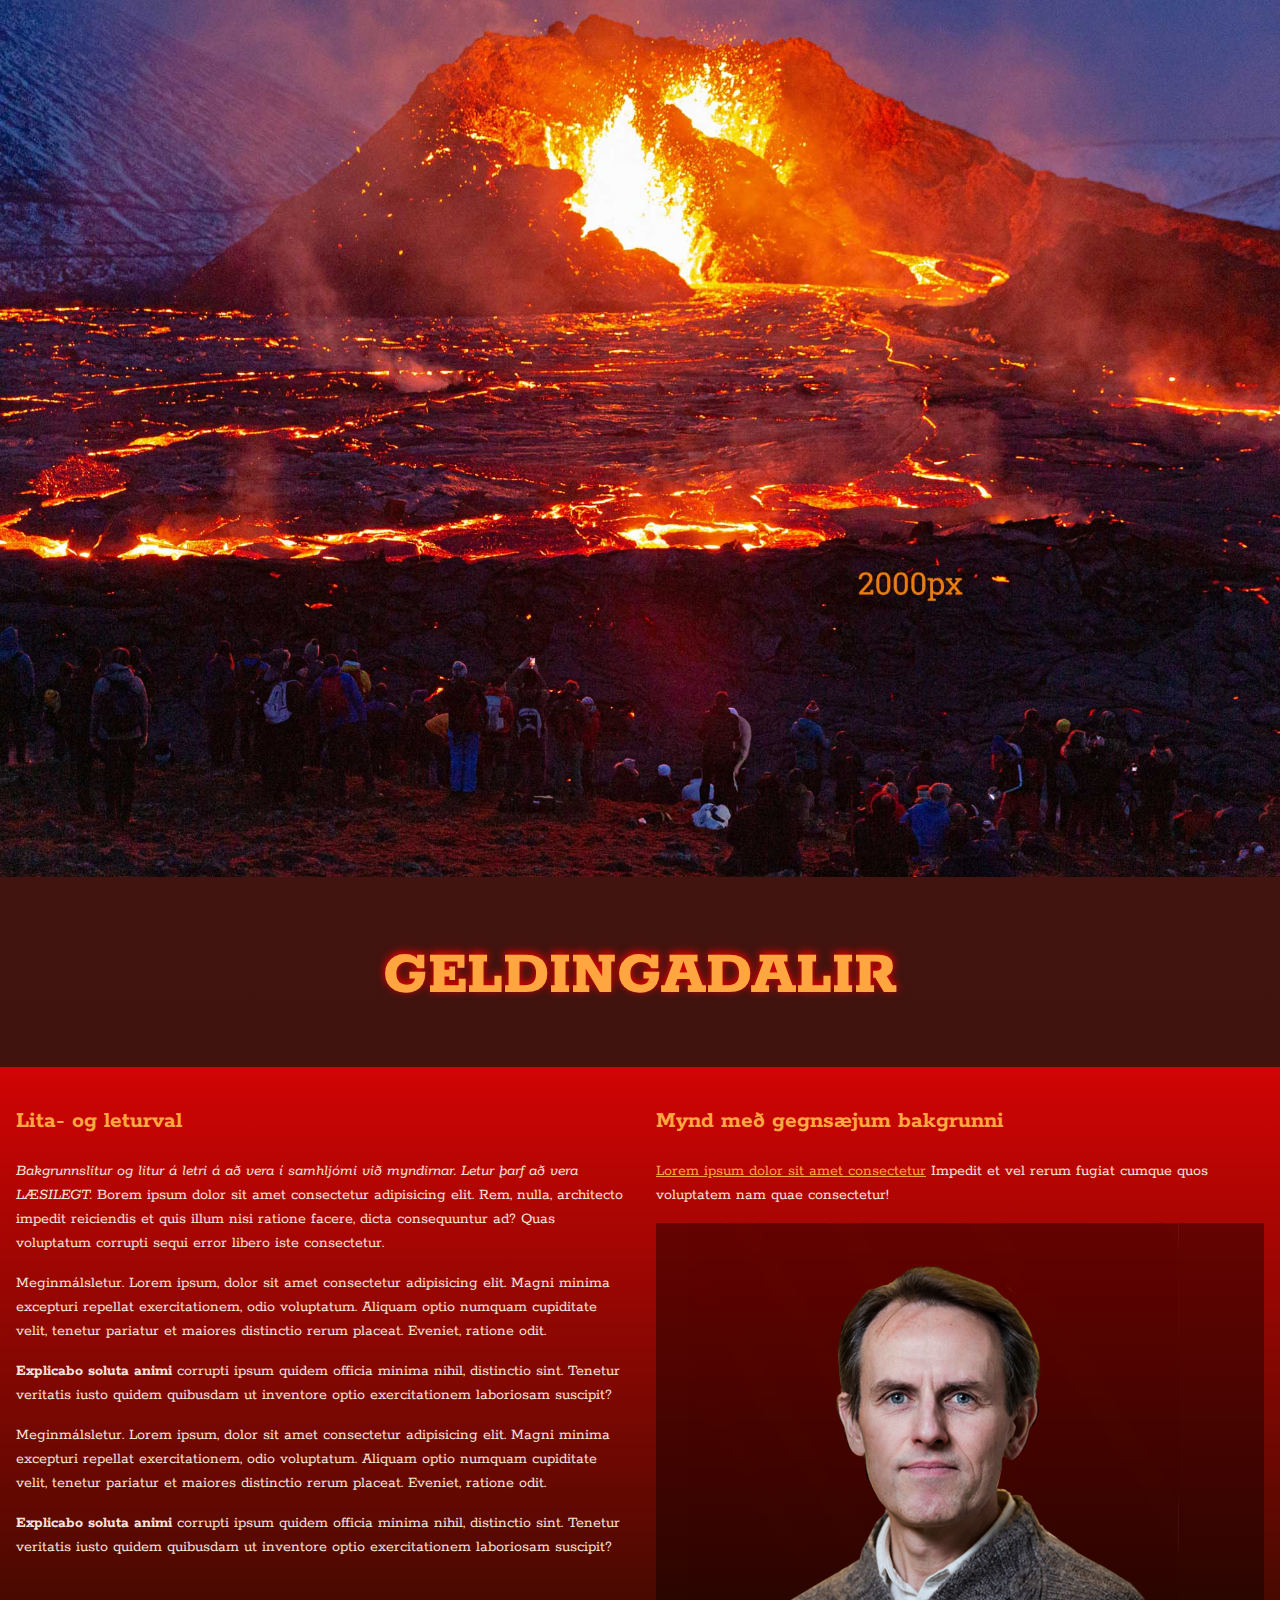
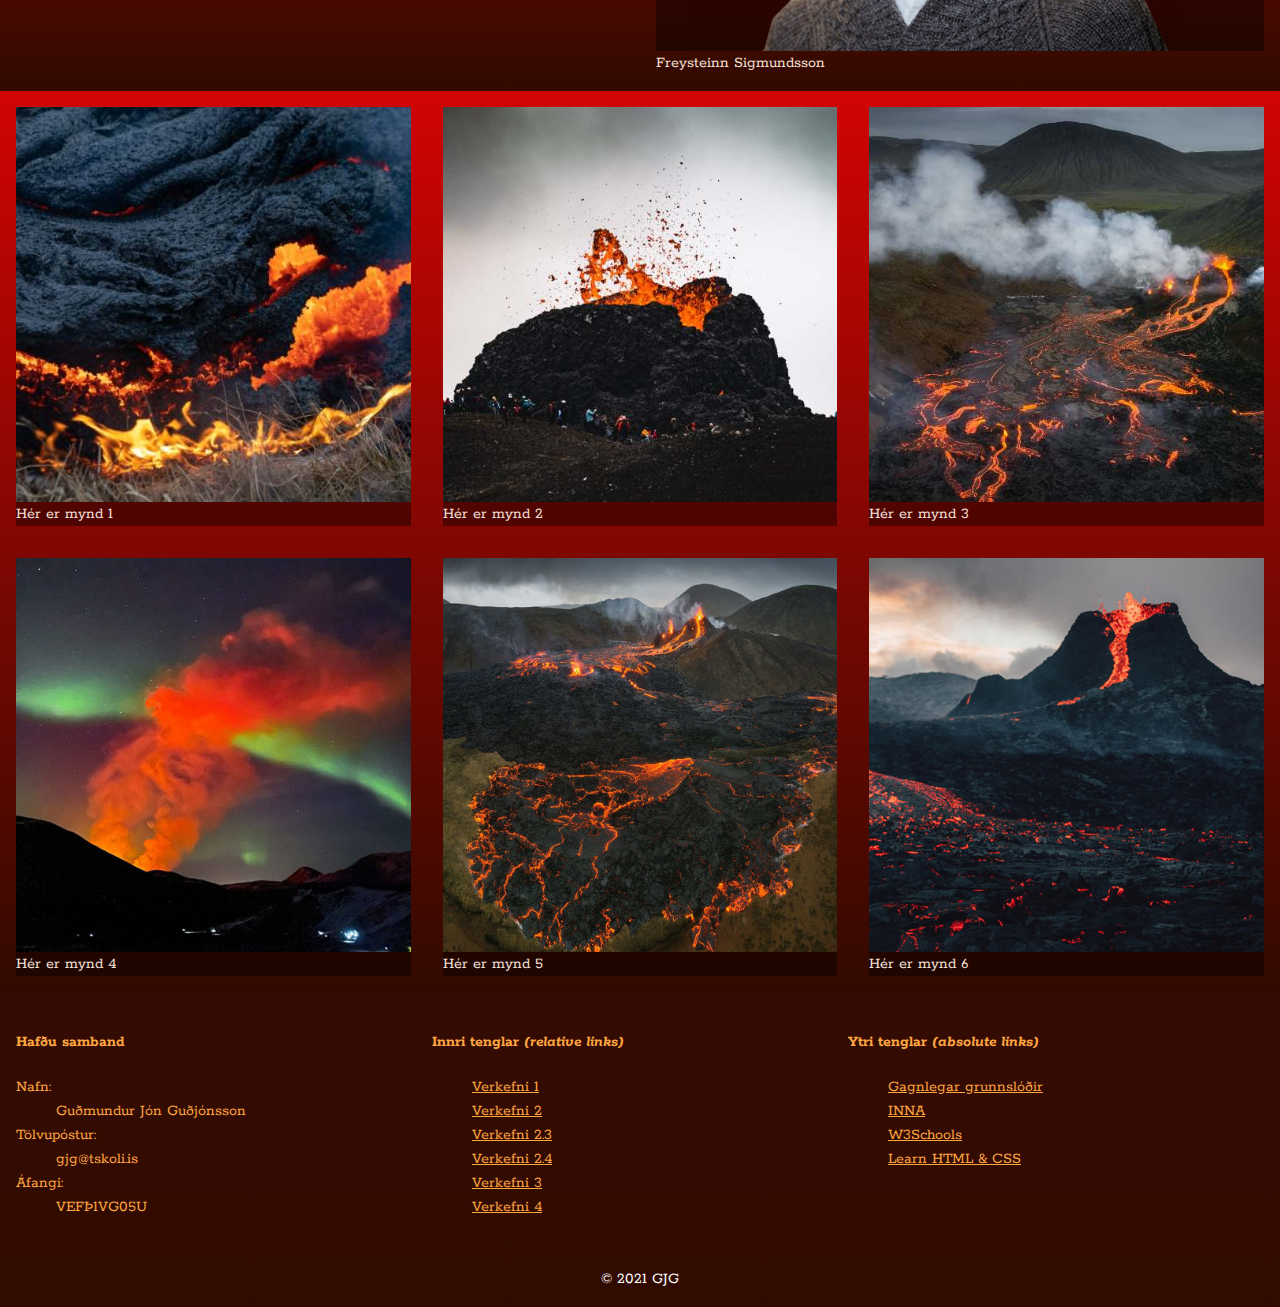
<file: verkefni-3/index.html>
<!DOCTYPE html>
<html lang="is">
  <head>
    <meta name="viewport" content="width=device-width, initial-scale=1.0">
    <meta charset="utf-8"> 
    <title>Verkefni 5.</title>
    <link rel="preconnect" href="https://fonts.gstatic.com">
    <link href="https://fonts.googleapis.com/css2?family=Rokkitt:wght@200;400;600;800&display=swap" rel="stylesheet">    <!-- veljið leturgerð af http://fonts.google.com-->
    <link rel="stylesheet" href="styles.css">
    <link rel="stylesheet" href="iframe.css">
  </head>
  <body class="body-bg"> 
    <picture>
      <source media="(min-width:80em)" srcset="images/volcano80.jpg">
      <source media="(min-width:48em)" srcset="images/volcano48.jpg">
      <source media="(min-width:37.5em)" srcset="images/volcano37.jpg">
      <source media="(min-width:20em)" srcset="images/volcano30.jpg">
      <img src="images/volcano30.jpg" alt="Volcano Geldingadalir" style="width:auto;">
    </picture>
    <header class="container header">
      <h1>
        Geldingadalir
      </h1>
    </header>
    <div class="base-bg"> 
      <main class="container col-2">
        <section>
          <h2>Lita- og leturval</h2>
          <p><em>Bakgrunnslitur og litur á letri á að vera í samhljómi við myndirnar. Letur þarf að vera LÆSILEGT. </em>Borem ipsum dolor sit amet consectetur adipisicing elit. Rem, nulla, architecto impedit reiciendis et quis illum nisi ratione facere, dicta consequuntur ad? Quas voluptatum corrupti sequi error libero iste consectetur.</p>       
          <p>Meginmálsletur. Lorem ipsum, dolor sit amet consectetur adipisicing elit. Magni minima excepturi repellat exercitationem, odio voluptatum. Aliquam optio numquam cupiditate velit, tenetur pariatur et maiores distinctio rerum placeat. Eveniet, ratione odit.</p>
          <p><strong>Explicabo soluta animi </strong>corrupti ipsum quidem officia minima nihil, distinctio sint. Tenetur veritatis iusto quidem quibusdam ut inventore optio exercitationem laboriosam suscipit?</p>
          <p>Meginmálsletur. Lorem ipsum, dolor sit amet consectetur adipisicing elit. Magni minima excepturi repellat exercitationem, odio voluptatum. Aliquam optio numquam cupiditate velit, tenetur pariatur et maiores distinctio rerum placeat. Eveniet, ratione odit.</p>
          <p><strong>Explicabo soluta animi </strong>corrupti ipsum quidem officia minima nihil, distinctio sint. Tenetur veritatis iusto quidem quibusdam ut inventore optio exercitationem laboriosam suscipit?</p>
        </section>
        <section> 
          <h2>Mynd með gegnsæjum bakgrunni</h2>
          <p><a href="#" >Lorem ipsum dolor sit amet consectetur</a> Impedit et vel rerum fugiat cumque quos voluptatem nam quae consectetur! </p>
          <figure class="frey">
            <img src="images/freysteinn_sigmundsson.png">
          </figure> 
          <figcaption>Freysteinn Sigmundsson</figcaption>       
        </section>
      </main>
    </div>
    <div class="base-bg">
      <section class="col-3 container">
        <figure>
          <img src="images/img1.jpg">
          <figcaption>Hér er mynd 1</figcaption>
        </figure>
        <figure>
          <img src="images/img2.jpg">
          <figcaption>Hér er mynd 2</figcaption>
        </figure>
        <figure>
          <img src="images/img3.jpg">
          <figcaption>Hér er mynd 3</figcaption>
        </figure>
        <figure>
          <img src="images/volcano7.jpg">
          <figcaption>Hér er mynd 4</figcaption>
        </figure>
        <figure>
          <img src="images/volcano8.jpg">
          <figcaption>Hér er mynd 5</figcaption>
        </figure>
        <figure>
          <img src="images/volcano9.jpg">
          <figcaption>Hér er mynd 6</figcaption>
        </figure>
      </section>
    </div>
    <footer class="container fcol-3 footer">
      <nav>
        <h4>Hafðu samband</h4>
        <dl><!--Description list, nafn tölvupóstur og áfangi-->
          <dt>Nafn:</dt>
          <dd>Guðmundur Jón Guðjónsson</dd>
          <dt>Tölvupóstur:</dt>
          <dd>gjg@tskoli.is</dd><!--tölvupóstur-->
          <dt>Áfangi:</dt>
          <dd>VEFÞ1VG05U</dd><!--áfangi-->
        </dl>
      </nav>
      <nav>
        <h4>Innri tenglar <em>(relative links)</em></h4>
        <ul><!-- hér þarf að aðlaga slóðir að eigin verkefnum -->
          <li><a href="../Verkefni-1/">Verkefni 1</a></li>
          <li><a href="../Verkefni-2/">Verkefni 2</a></li>
          <li><a href="../Verkefni-2/V-23/">Verkefni 2.3</a></li>
          <li><a href="../Verkefni-2/V-24/">Verkefni 2.4</a></li>
          <li><a href="../Verkefni-3/">Verkefni 3</a></li>
          <li><a href="../Verkefni-4/">Verkefni 4</a></li>
        </ul>
      </nav>
      <nav>
        <h4>Ytri tenglar <em>(absolute links)</em></h4>
        <ul> <!-- Absolute links "target _blank" opnar nýjan glugga í vafranum !aðeins notað þegar vísað er út úr eigin vef-->
          <li> 
            <a href="https://vefgrunnur.github.io/bjargir.html" target="_blank" title="Vefgrunnur">Gagnlegar grunnslóðir</a>        
          </li>  
          <li>
            <a href="https://nam.inna.is/">INNA</a> 
          </li>
          <li>
            <a href="https://www.w3schools.com/">W3Schools</a> 
          </li>
          <li>
            <a href="https://learn.shayhowe.com/">Learn HTML & CSS</a>  
          </li>
      </nav>
    </footer>
    <p class="copy">&copy; 2021 GJG</p>
  </body>
</html>
</file>
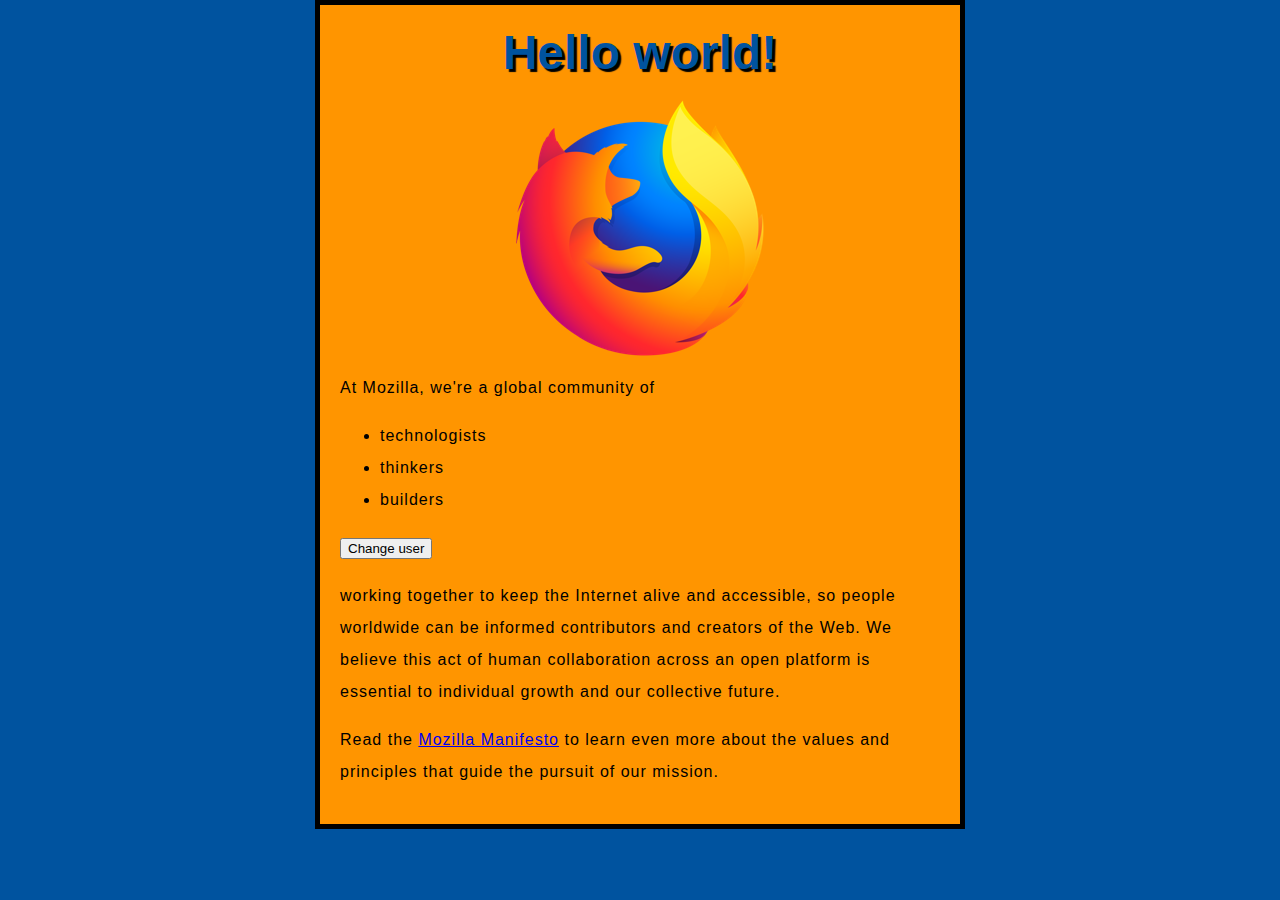
<file: docs/verkefni-5/index.html>
<!DOCTYPE html>
<html lang="en">
  <head>
    <meta charset="utf-8">
    <title>My test page</title>
    <link href="styles/style.css" rel="stylesheet" type="text/css">
    <link href="images/firefox-icon.png" rel="icon" type="image/png">
  </head>
  <body>
    <h1>Mozilla is cool</h1>
    <img src="images/firefox-icon.png" alt="The Firefox logo: a flaming fox surrounding the Earth.">

    <p>At Mozilla, we're a global community of</p>

    <ul> <!-- changed to list in the tutorial -->
      <li>technologists</li>
      <li>thinkers</li>
      <li>builders</li>
    </ul>
    <p><button>Change user</button></p>
    <p>working together to keep the Internet alive and accessible, so people worldwide can be informed contributors and creators of the Web. We believe this act of human collaboration across an open platform is essential to individual growth and our collective future.</p>

    <p>Read the <a href="https://www.mozilla.org/en-US/about/manifesto/">Mozilla Manifesto</a> to learn even more about the values and principles that guide the pursuit of our mission.</p>
  <!-- alltaf sækja JS eftir að innihald er komið í vafrann -->
    <script src="scripts/main.js"></script>
  </body>
</html>
</file>
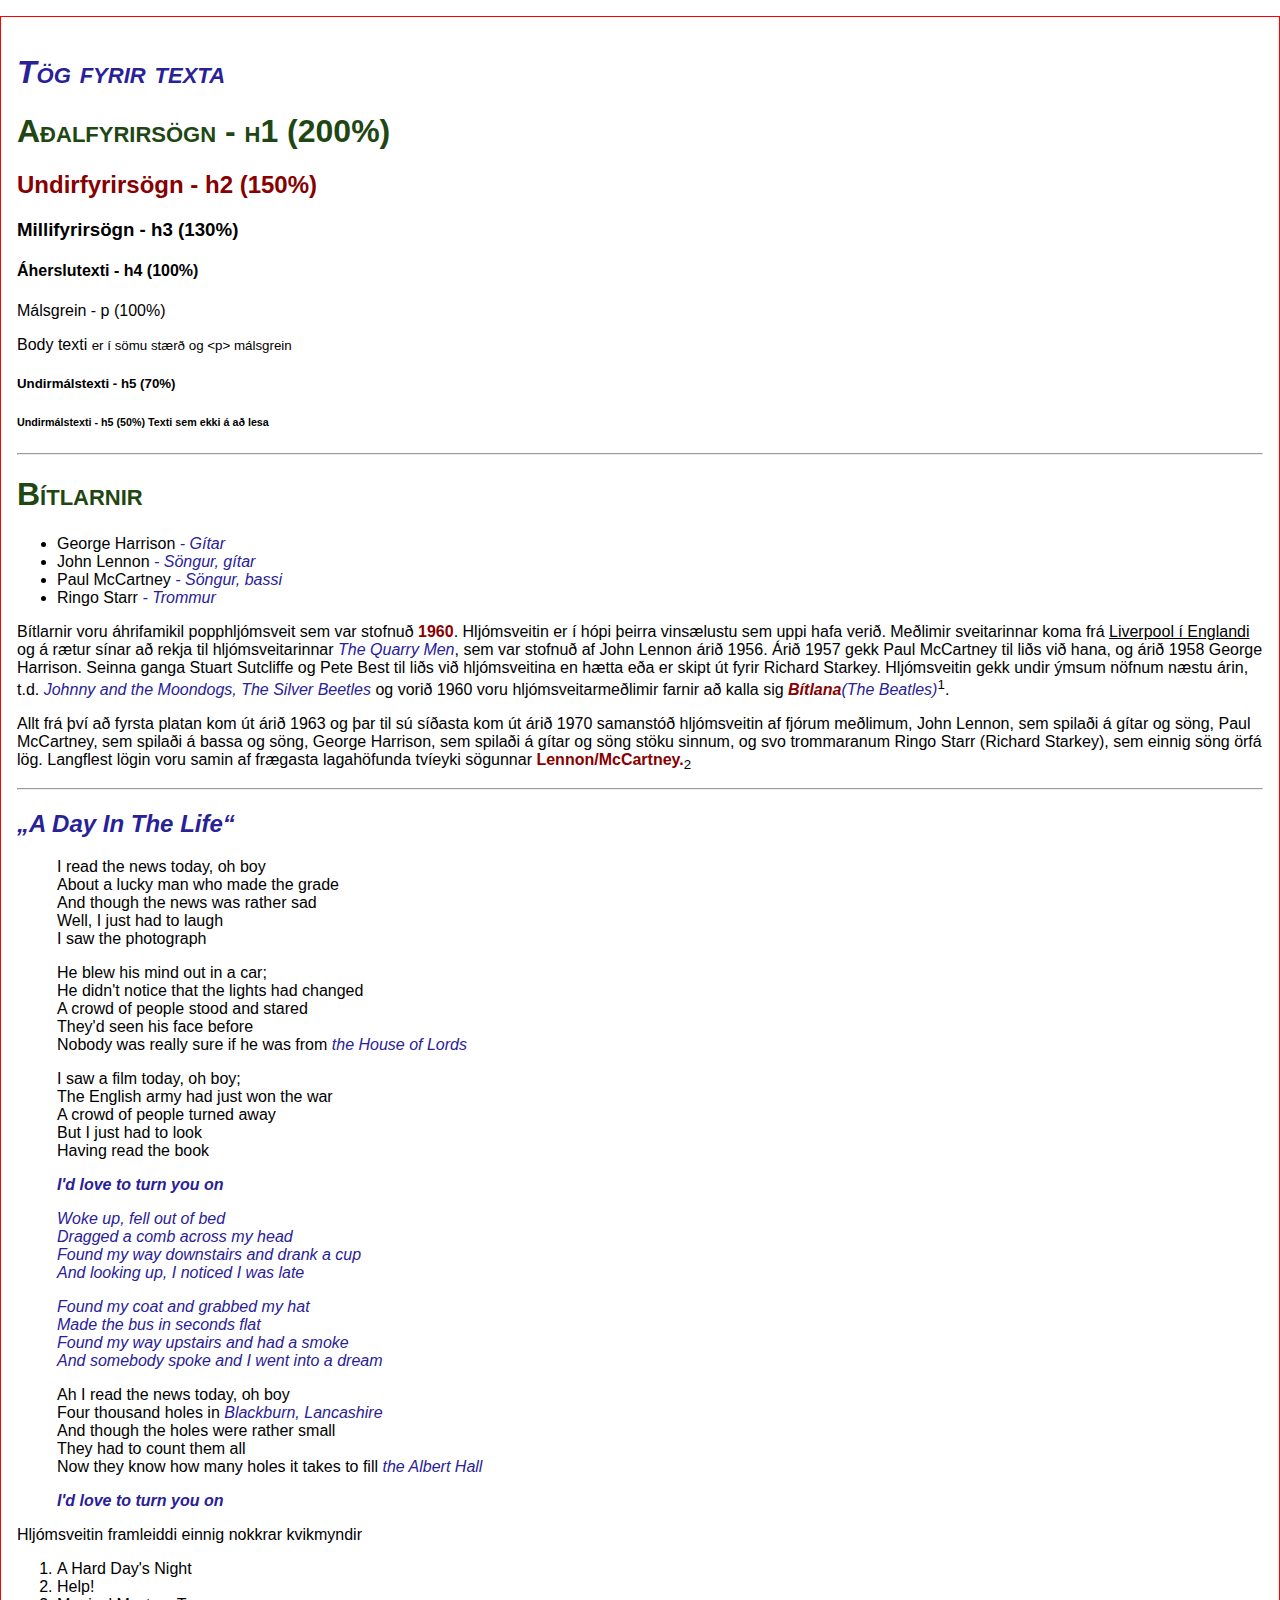
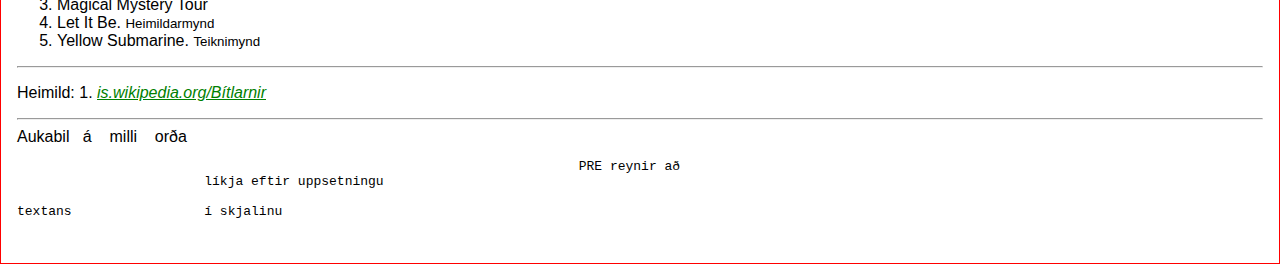
<file: verkefni-2/html-css/index.html>
<!DOCTYPE HTML>
<html>
	<head>
		<meta charset="utf-8"><!-- universal type format fyrir íslenska stafi -->
		<title>Verkefni 1. HTML og CSS </title>
		<link rel="stylesheet" href="stilsida.css"> <!-- stílsíða tengd við html síðuna -->
	</head>
	<body>

		<h1><em>Tög fyrir texta</em></h1>
		
		<h1>Aðalfyrirsögn  - h1 (200%)</h1><!--aðalfyrirsögn-->
		<h2>Undirfyrirsögn - h2 (150%)</h2><!--undirfyrirsögn-->
		<h3>Millifyrirsögn - h3 (130%)</h3><!--millifyrirsögn-->
		<h4>Áherslutexti - h4 (100%)</h4><!--aðaláherslutexti = strong-->
		<p>Málsgrein - p (100%) </p><!--málsgrein-->
		Body texti <small> er í sömu stærð og &lt;p&gt; málsgrein</small>
		<h5>Undirmálstexti  - h5 (70%) </h5>
		<h6>Undirmálstexti - h5 (50%) Texti sem ekki á að lesa</h6>

		<hr><!-- línan gefur til kynna að annað umfjöllunarefni kemur næst -->

		<h1>Bítlarnir</h1>
		<ul>
			<li>George Harrison <em>- Gítar</em></li>
			<li>John Lennon <em>- Söngur, gítar</em></li>
			<li>Paul McCartney <em>- Söngur, bassi</em></li>
			<li>Ringo Starr <em>- Trommur</em></li>
		</ul>
		
	<p>Bítlarnir voru áhrifamikil popphljómsveit sem var stofnuð <strong>1960</strong>. Hljómsveitin er í hópi þeirra vinsælustu sem uppi hafa verið. Meðlimir sveitarinnar koma frá <u>Liverpool í Englandi</u> og á rætur sínar að rekja til hljómsveitarinnar <em>The Quarry Men</em>, sem var stofnuð af John Lennon árið 1956. Árið 1957 gekk Paul McCartney til liðs við hana, og árið 1958 George Harrison. Seinna ganga Stuart Sutcliffe og Pete Best til liðs við hljómsveitina en hætta eða er skipt út fyrir Richard Starkey. Hljómsveitin gekk undir ýmsum nöfnum næstu árin, t.d. <em>Johnny and the Moondogs, The Silver Beetles</em>  og vorið 1960 voru hljómsveitarmeðlimir farnir að kalla sig <em><strong>Bítlana</strong>(The Beatles)</em><sup>1</sup>.</p>
		
	<p>Allt frá því að fyrsta platan kom út árið 1963 og þar til sú síðasta kom út árið 1970 samanstóð hljómsveitin af fjórum meðlimum, John Lennon, sem spilaði á gítar og söng, Paul McCartney, sem spilaði á bassa og söng, George Harrison, sem spilaði á gítar og söng stöku sinnum, og svo trommaranum Ringo Starr (Richard Starkey), sem einnig söng örfá lög. Langflest lögin voru samin af frægasta lagahöfunda tvíeyki sögunnar <strong>Lennon/McCartney.</strong><sub>2</sub> </p>
	<!--grein endar-->
	<hr>
	<h2><em>&#8222;A Day In The Life&#8220;</em></h2>
	<blockquote>
		<p>
			I read the news today, oh boy<br>
			About a lucky man who made the grade<br>
			And though the news was rather sad<br>
			Well, I just had to laugh<br>
			I saw the photograph
		</p>
		<p>
			He blew his mind out in a car;<br>
			He didn't notice that the lights had changed<br>
			A crowd of people stood and stared<br>
			They'd seen his face before<br>
			Nobody was really sure if he was from <em>the House of Lords</em>
		</p>
		<p>	
			I saw a film today, oh boy;<br>
			The English army had just won the war<br>
			A crowd of people turned away<br>
			But I just had to look<br>
			Having read the book
		</p>
		<p>		
			<strong><em>I'd love to turn you on</em></strong>
		</p>
		<p><em>
			Woke up, fell out of bed<br>
			Dragged a comb across my head<br>
			Found my way downstairs and drank a cup<br>
			And looking up, I noticed I was late</em>
		</p>
		<p>	<em>
			Found my coat and grabbed my hat<br>
			Made the bus in seconds flat<br>
			Found my way upstairs and had a smoke<br>
			And somebody spoke and I went into a dream</em>
		</p>
		<p>	
			Ah I read the news today, oh boy<br>
			Four thousand holes in <em>Blackburn, Lancashire</em><br>
			And though the holes were rather small<br>
			They had to count them all<br>
			Now they know how many holes it takes to fill <em>the Albert Hall</em>
			<p>		
				<strong><em>I'd love to turn you on</em></strong>
			</p>
		</blockquote>
		<p> Hljómsveitin framleiddi einnig nokkrar kvikmyndir
			<ol>
				<li>A Hard Day's Night </li>
				<li>Help!</li>
				<li>Magical Mystery Tour</li>
				<li>Let It Be. <small>Heimildarmynd</small></li>
				<li>Yellow Submarine. <small>Teiknimynd</small></li>
			</ol>
		</p>
	<hr>
	<p>Heimild: 1. <a href="https://is.wikipedia.org/wiki/B%C3%ADtlarnir">is.wikipedia.org/Bítlarnir</a></p>
	<!-- https://www.w3schools.com/charsets/ref_utf_punctuation.asp -->
		<hr>
		Aukabil  &nbsp;&nbsp;á 	&nbsp;&nbsp; milli &nbsp;&nbsp;	orða
		<pre>
									PRE reynir að 
			líkja eftir uppsetningu 

textans			í skjalinu
		</pre>
	</body>
</html>
</file>
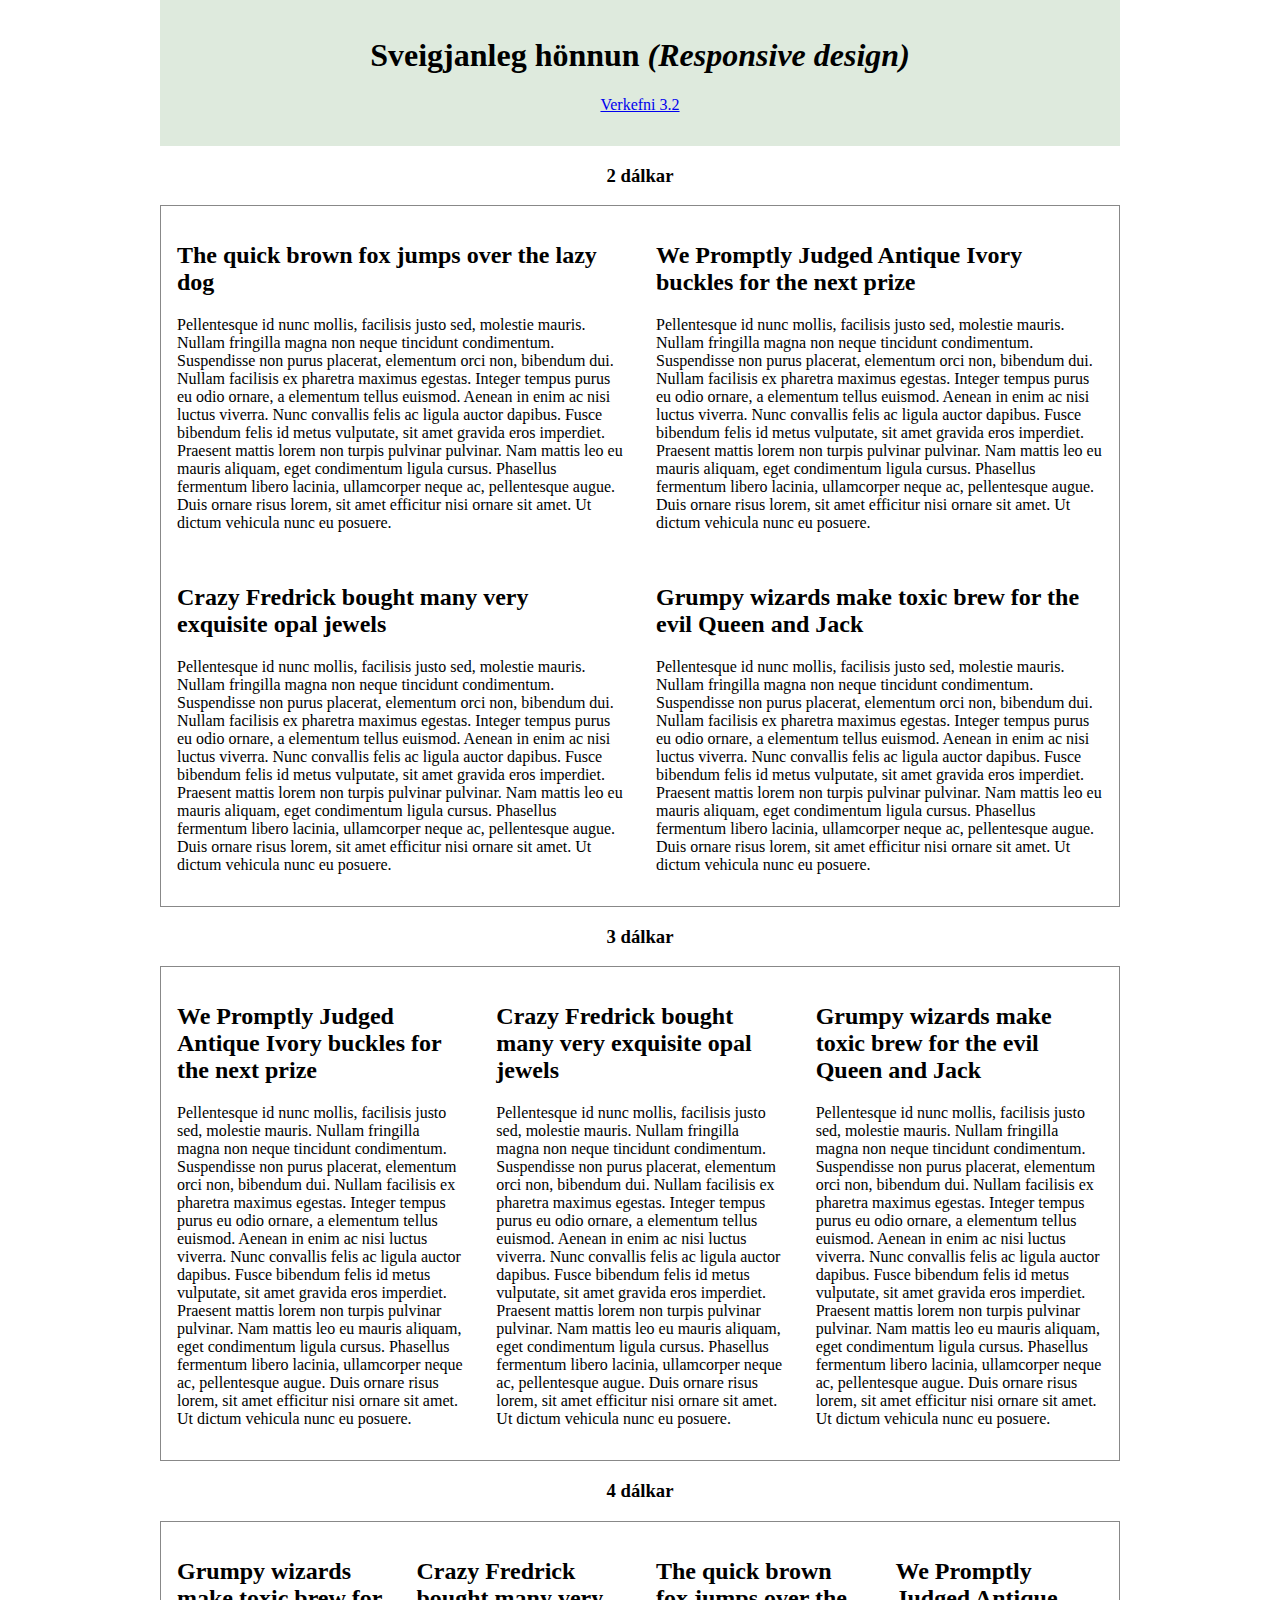
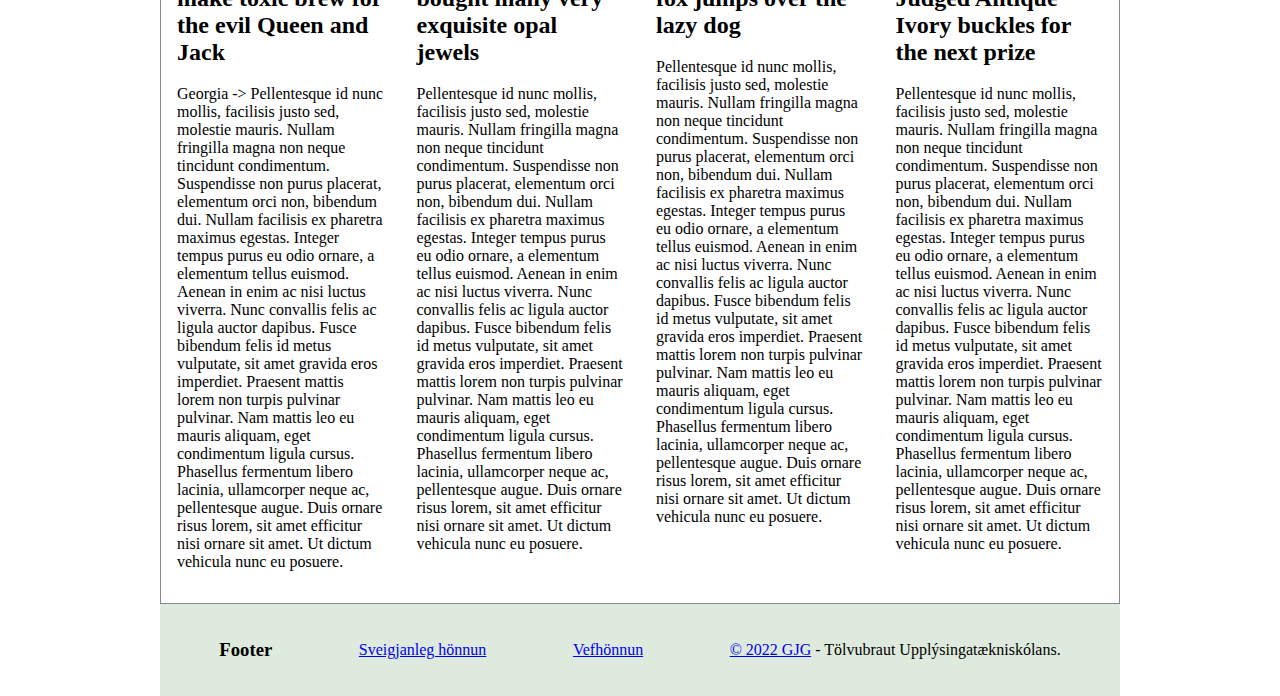
<file: verkefni-2/html-grid/index.html>
<!DOCTYPE html>
<html>
<head>
	<meta charset="utf-8">
	<meta name="viewport" content="width=device-width, initial-scale=1.0">
	<meta name="description" content="CSS Grid, Responsive Design, Svegjanleg hönnun">
	<meta name="author" content="GJG">
	<title>Verkefni 3.1 Sveigjanleg hönnun</title>
	<link rel="stylesheet" type="text/css" href="styles.css">
</head>
<body>
	<header>
		<h1>Sveigjanleg hönnun <em>(Responsive design)</em></h1>
		<p><a href="../verkefni-32/">Verkefni 3.2</a></p>
	</header>
	<h3>2 dálkar</h3>
	<section class="col-2">
		<div>
			<h2>The quick brown fox jumps over the lazy dog</h2>
			<p>Pellentesque id nunc mollis, facilisis justo sed, molestie mauris. Nullam fringilla magna non neque tincidunt condimentum. Suspendisse non purus placerat, elementum orci non, bibendum dui. Nullam facilisis ex pharetra maximus egestas. Integer tempus purus eu odio ornare, a elementum tellus euismod. Aenean in enim ac nisi luctus viverra. Nunc convallis felis ac ligula auctor dapibus. Fusce bibendum felis id metus vulputate, sit amet gravida eros imperdiet. Praesent mattis lorem non turpis pulvinar pulvinar. Nam mattis leo eu mauris aliquam, eget condimentum ligula cursus. Phasellus fermentum libero lacinia, ullamcorper neque ac, pellentesque augue. Duis ornare risus lorem, sit amet efficitur nisi ornare sit amet. Ut dictum vehicula nunc eu posuere.
			</p>
		</div>
		<div>
			<h2>We Promptly Judged Antique Ivory buckles for the next prize</h2>
			<p>Pellentesque id nunc mollis, facilisis justo sed, molestie mauris. Nullam fringilla magna non neque tincidunt condimentum. Suspendisse non purus placerat, elementum orci non, bibendum dui. Nullam facilisis ex pharetra maximus egestas. Integer tempus purus eu odio ornare, a elementum tellus euismod. Aenean in enim ac nisi luctus viverra. Nunc convallis felis ac ligula auctor dapibus. Fusce bibendum felis id metus vulputate, sit amet gravida eros imperdiet. Praesent mattis lorem non turpis pulvinar pulvinar. Nam mattis leo eu mauris aliquam, eget condimentum ligula cursus. Phasellus fermentum libero lacinia, ullamcorper neque ac, pellentesque augue. Duis ornare risus lorem, sit amet efficitur nisi ornare sit amet. Ut dictum vehicula nunc eu posuere.
			</p>
		</div>
		<div>
			<h2>Crazy Fredrick bought many very exquisite opal jewels</h2>
			<p>Pellentesque id nunc mollis, facilisis justo sed, molestie mauris. Nullam fringilla magna non neque tincidunt condimentum. Suspendisse non purus placerat, elementum orci non, bibendum dui. Nullam facilisis ex pharetra maximus egestas. Integer tempus purus eu odio ornare, a elementum tellus euismod. Aenean in enim ac nisi luctus viverra. Nunc convallis felis ac ligula auctor dapibus. Fusce bibendum felis id metus vulputate, sit amet gravida eros imperdiet. Praesent mattis lorem non turpis pulvinar pulvinar. Nam mattis leo eu mauris aliquam, eget condimentum ligula cursus. Phasellus fermentum libero lacinia, ullamcorper neque ac, pellentesque augue. Duis ornare risus lorem, sit amet efficitur nisi ornare sit amet. Ut dictum vehicula nunc eu posuere.
			</p>		
		</div>
		<div>
			<h2>Grumpy wizards make toxic brew for the evil Queen and Jack</h2>
			<p>Pellentesque id nunc mollis, facilisis justo sed, molestie mauris. Nullam fringilla magna non neque tincidunt condimentum. Suspendisse non purus placerat, elementum orci non, bibendum dui. Nullam facilisis ex pharetra maximus egestas. Integer tempus purus eu odio ornare, a elementum tellus euismod. Aenean in enim ac nisi luctus viverra. Nunc convallis felis ac ligula auctor dapibus. Fusce bibendum felis id metus vulputate, sit amet gravida eros imperdiet. Praesent mattis lorem non turpis pulvinar pulvinar. Nam mattis leo eu mauris aliquam, eget condimentum ligula cursus. Phasellus fermentum libero lacinia, ullamcorper neque ac, pellentesque augue. Duis ornare risus lorem, sit amet efficitur nisi ornare sit amet. Ut dictum vehicula nunc eu posuere.
			</p>		
		</div>
	</section>
	<h3>3 dálkar</h3>
	<section class="col-3">
		<div>
			<h2>We Promptly Judged Antique Ivory buckles for the next prize</h2>
			<p>Pellentesque id nunc mollis, facilisis justo sed, molestie mauris. Nullam fringilla magna non neque tincidunt condimentum. Suspendisse non purus placerat, elementum orci non, bibendum dui. Nullam facilisis ex pharetra maximus egestas. Integer tempus purus eu odio ornare, a elementum tellus euismod. Aenean in enim ac nisi luctus viverra. Nunc convallis felis ac ligula auctor dapibus. Fusce bibendum felis id metus vulputate, sit amet gravida eros imperdiet. Praesent mattis lorem non turpis pulvinar pulvinar. Nam mattis leo eu mauris aliquam, eget condimentum ligula cursus. Phasellus fermentum libero lacinia, ullamcorper neque ac, pellentesque augue. Duis ornare risus lorem, sit amet efficitur nisi ornare sit amet. Ut dictum vehicula nunc eu posuere.</p>
		</div>
		<div>
			<h2>Crazy Fredrick bought many very exquisite opal jewels</h2>
			<p>Pellentesque id nunc mollis, facilisis justo sed, molestie mauris. Nullam fringilla magna non neque tincidunt condimentum. Suspendisse non purus placerat, elementum orci non, bibendum dui. Nullam facilisis ex pharetra maximus egestas. Integer tempus purus eu odio ornare, a elementum tellus euismod. Aenean in enim ac nisi luctus viverra. Nunc convallis felis ac ligula auctor dapibus. Fusce bibendum felis id metus vulputate, sit amet gravida eros imperdiet. Praesent mattis lorem non turpis pulvinar pulvinar. Nam mattis leo eu mauris aliquam, eget condimentum ligula cursus. Phasellus fermentum libero lacinia, ullamcorper neque ac, pellentesque augue. Duis ornare risus lorem, sit amet efficitur nisi ornare sit amet. Ut dictum vehicula nunc eu posuere.</p>
		</div>
		<div>
			<h2>Grumpy wizards make toxic brew for the evil Queen and Jack</h2>
			<p>Pellentesque id nunc mollis, facilisis justo sed, molestie mauris. Nullam fringilla magna non neque tincidunt condimentum. Suspendisse non purus placerat, elementum orci non, bibendum dui. Nullam facilisis ex pharetra maximus egestas. Integer tempus purus eu odio ornare, a elementum tellus euismod. Aenean in enim ac nisi luctus viverra. Nunc convallis felis ac ligula auctor dapibus. Fusce bibendum felis id metus vulputate, sit amet gravida eros imperdiet. Praesent mattis lorem non turpis pulvinar pulvinar. Nam mattis leo eu mauris aliquam, eget condimentum ligula cursus. Phasellus fermentum libero lacinia, ullamcorper neque ac, pellentesque augue. Duis ornare risus lorem, sit amet efficitur nisi ornare sit amet. Ut dictum vehicula nunc eu posuere.</p>
		</div>
	</section>
	<h3>4 dálkar</h3>
    <section class="col-4">
        <div>  
            <h2>Grumpy wizards make toxic brew for the evil Queen and Jack</h2>
			<p>Georgia -> Pellentesque id nunc mollis, facilisis justo sed, molestie mauris. Nullam fringilla magna non neque tincidunt condimentum. Suspendisse non purus placerat, elementum orci non, bibendum dui. Nullam facilisis ex pharetra maximus egestas. Integer tempus purus eu odio ornare, a elementum tellus euismod. Aenean in enim ac nisi luctus viverra. Nunc convallis felis ac ligula auctor dapibus. Fusce bibendum felis id metus vulputate, sit amet gravida eros imperdiet. Praesent mattis lorem non turpis pulvinar pulvinar. Nam mattis leo eu mauris aliquam, eget condimentum ligula cursus. Phasellus fermentum libero lacinia, ullamcorper neque ac, pellentesque augue. Duis ornare risus lorem, sit amet efficitur nisi ornare sit amet. Ut dictum vehicula nunc eu posuere.
			</p>
        </div>
        <div>  
            <h2>Crazy Fredrick bought many very exquisite opal jewels</h2>
			<p>Pellentesque id nunc mollis, facilisis justo sed, molestie mauris. Nullam fringilla magna non neque tincidunt condimentum. Suspendisse non purus placerat, elementum orci non, bibendum dui. Nullam facilisis ex pharetra maximus egestas. Integer tempus purus eu odio ornare, a elementum tellus euismod. Aenean in enim ac nisi luctus viverra. Nunc convallis felis ac ligula auctor dapibus. Fusce bibendum felis id metus vulputate, sit amet gravida eros imperdiet. Praesent mattis lorem non turpis pulvinar pulvinar. Nam mattis leo eu mauris aliquam, eget condimentum ligula cursus. Phasellus fermentum libero lacinia, ullamcorper neque ac, pellentesque augue. Duis ornare risus lorem, sit amet efficitur nisi ornare sit amet. Ut dictum vehicula nunc eu posuere.
			</p>
        </div> 
        <div>  
            <h2>The quick brown fox jumps over the lazy dog</h2>
			<p>Pellentesque id nunc mollis, facilisis justo sed, molestie mauris. Nullam fringilla magna non neque tincidunt condimentum. Suspendisse non purus placerat, elementum orci non, bibendum dui. Nullam facilisis ex pharetra maximus egestas. Integer tempus purus eu odio ornare, a elementum tellus euismod. Aenean in enim ac nisi luctus viverra. Nunc convallis felis ac ligula auctor dapibus. Fusce bibendum felis id metus vulputate, sit amet gravida eros imperdiet. Praesent mattis lorem non turpis pulvinar pulvinar. Nam mattis leo eu mauris aliquam, eget condimentum ligula cursus. Phasellus fermentum libero lacinia, ullamcorper neque ac, pellentesque augue. Duis ornare risus lorem, sit amet efficitur nisi ornare sit amet. Ut dictum vehicula nunc eu posuere.
			</p>		
        </div>
        <div>  
            <h2>We Promptly Judged Antique Ivory buckles for the next prize</h2>
			<p>Pellentesque id nunc mollis, facilisis justo sed, molestie mauris. Nullam fringilla magna non neque tincidunt condimentum. Suspendisse non purus placerat, elementum orci non, bibendum dui. Nullam facilisis ex pharetra maximus egestas. Integer tempus purus eu odio ornare, a elementum tellus euismod. Aenean in enim ac nisi luctus viverra. Nunc convallis felis ac ligula auctor dapibus. Fusce bibendum felis id metus vulputate, sit amet gravida eros imperdiet. Praesent mattis lorem non turpis pulvinar pulvinar. Nam mattis leo eu mauris aliquam, eget condimentum ligula cursus. Phasellus fermentum libero lacinia, ullamcorper neque ac, pellentesque augue. Duis ornare risus lorem, sit amet efficitur nisi ornare sit amet. Ut dictum vehicula nunc eu posuere.
        </div> 
    </section>
	<footer>
		<footer class="footer">
			<h3>Footer</h3>
			<p><a href="https://www.w3schools.com/css/css_rwd_intro.asp">Sveigjanleg hönnun</a></p>
			<p><a href="https://developer.mozilla.org/en-US/docs/Learn" target="_blank">Vefhönnun</a></p>
			<p><a href="https://gjg.github.io">&copy; 2022 GJG</a> - Tölvubraut Upplýsingatækniskólans.</p>
		</footer>
	</footer>
</body>
</html>
</file>
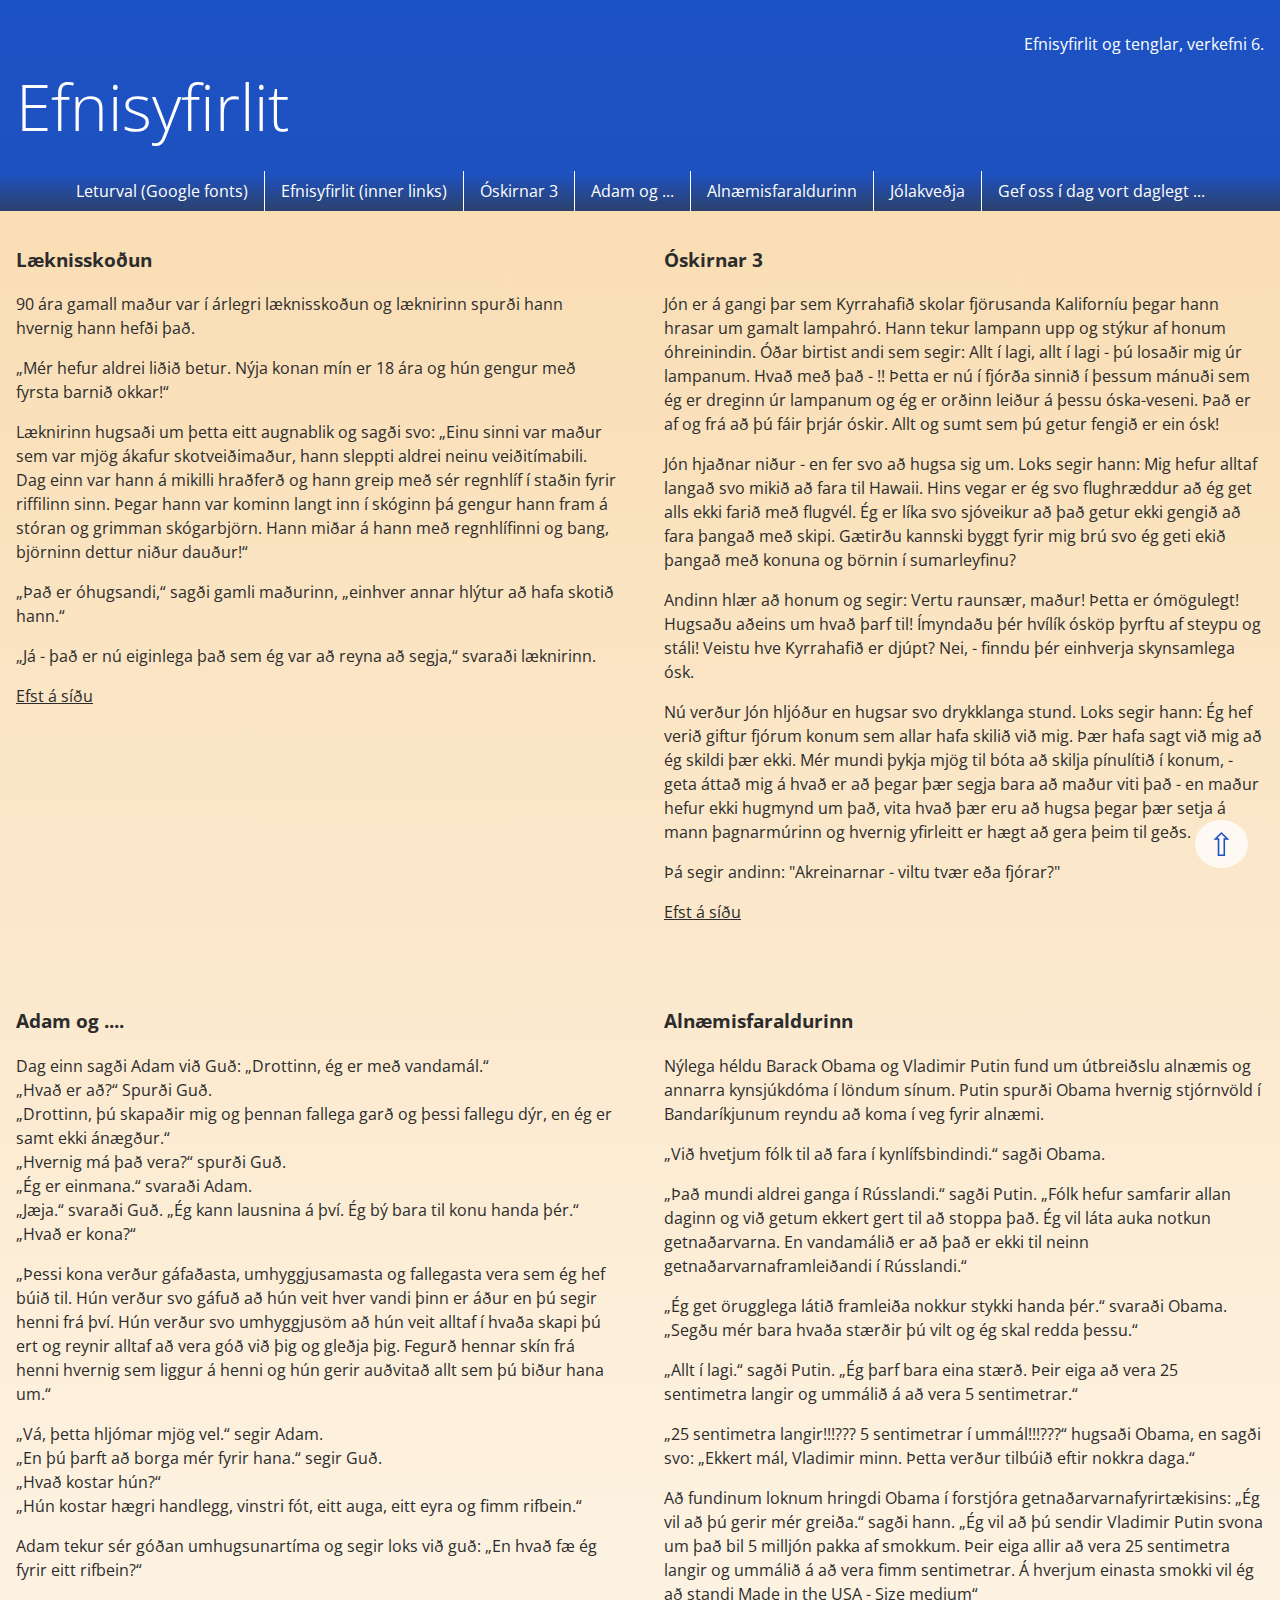
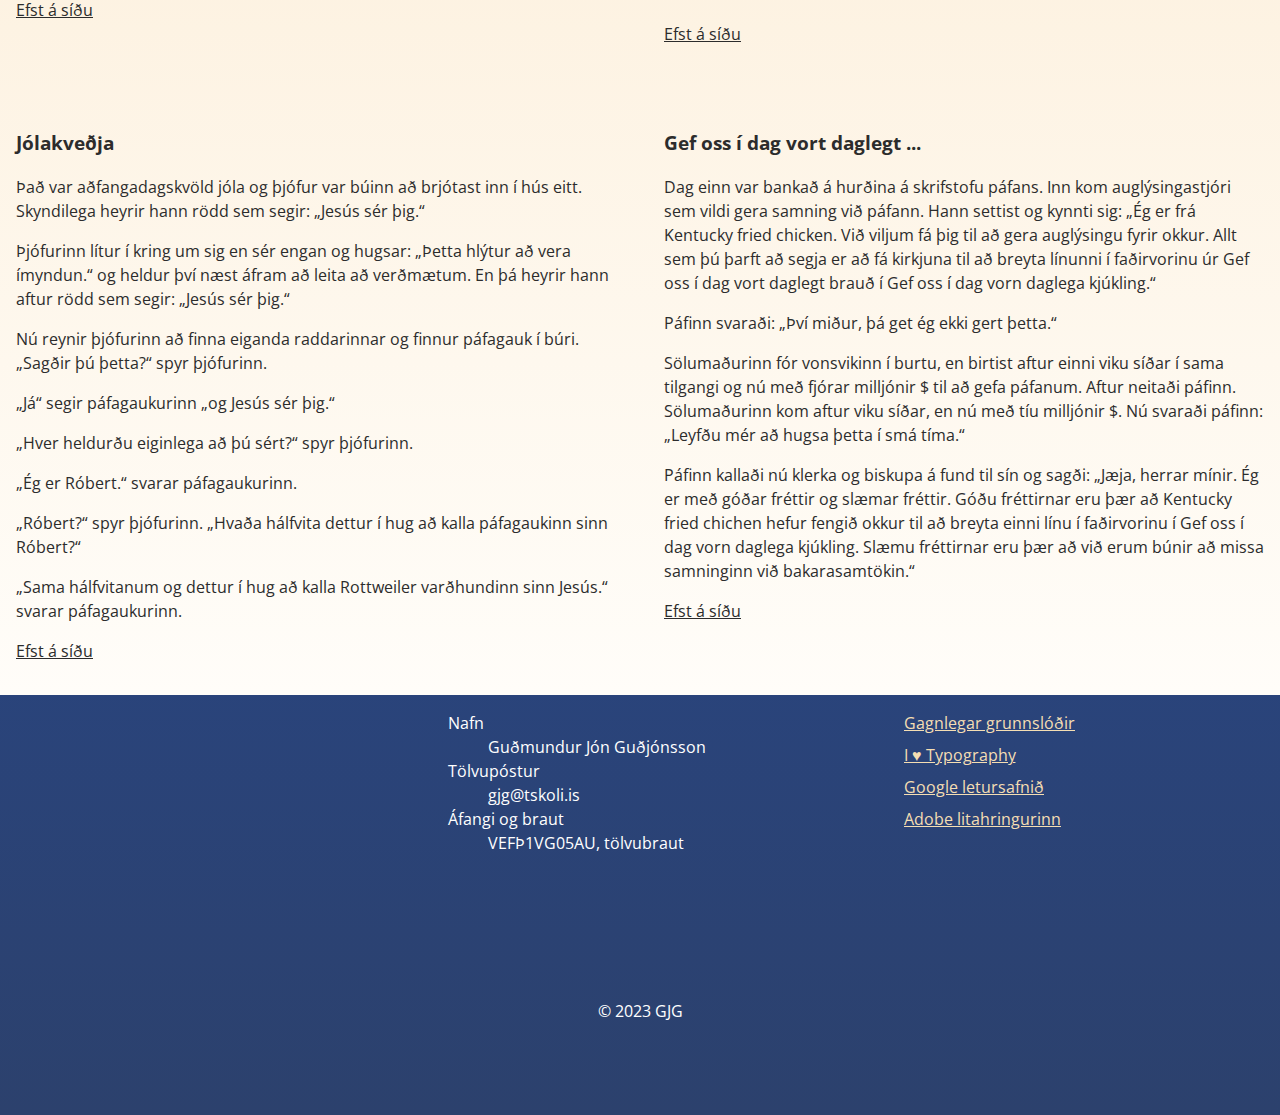
<file: verkefni-4/innerlinks.html>
<!DOCTYPE html> 
<html> 
<head>
    <meta charset="utf-8">
    <meta name="viewport" content="width=device-width, initial-scale=1.0">
    <meta name="description" content="Skipulag, layout">
    <meta name="author" content=" ">
    <title>Efnisyfirlit og tenglar, verkefni 6.</title>
    <!-- veljið leturgerð af http://fonts.google.com -->
    <link href="https://fonts.googleapis.com/css2?family=Open+Sans:ital,wght@0,300;0,400;0,600;0,800;1,300;1,400;1,600;1,800&display=swap" rel="stylesheet">
    <link rel="stylesheet" type="text/css" href="css/styles2.css">
</head>
<body id="top">
    <header class="header col-2">
      <div>
        <h1>
          Efnisyfirlit
        </h1>
      </div>
      <div>
        <p class="verkefni">Efnisyfirlit og tenglar, verkefni 6.</p>
        <nav class="topnav">

        </nav>
      </div>
    </header>
    <div class="bg-grunnur"> <!--bakgrunnur-->
      <nav class="innerlinks"> 
        <a href="index.html">Leturval (Google fonts)</a> 
        <a href="innerlinks.html">Efnisyfirlit (inner links)</a>
        <!--hér eru tenglar sem vísa á efnisþætti neðar á vefsíðunni-->
        <a href="#Óskirnar">Óskirnar 3</a>
        <a href="#Adam">Adam og ...</a>
        <a href="#Alnæmis">Alnæmisfaraldurinn</a>
        <a href="#Jólakveðja">Jólakveðja</a>
        <a href="#Gef">Gef oss í dag vort daglegt ... </a>
      </nav> 
      <main class="main col-21">
            <article id="Læknisskoðun">
                <h3>Læknisskoðun</h3>
                <p>90 ára gamall maður var í árlegri læknisskoðun og læknirinn spurði hann hvernig hann hefði það.
                </p><p>          
                „Mér hefur aldrei liðið betur. Nýja konan mín er 18 ára og hún gengur með fyrsta barnið okkar!“
                </p><p>          
                Læknirinn hugsaði um þetta eitt augnablik og sagði svo: „Einu sinni var maður sem var mjög ákafur skotveiðimaður, hann sleppti aldrei neinu veiðitímabili. Dag einn var hann á mikilli hraðferð og hann greip með sér regnhlíf í staðin fyrir riffilinn sinn. Þegar hann var kominn langt inn í skóginn þá gengur hann fram á stóran og grimman skógarbjörn. Hann miðar á hann með regnhlífinni og bang,  björninn dettur niður dauður!“
                </p><p>          
                „Það er óhugsandi,“ sagði gamli maðurinn, „einhver annar hlýtur að hafa skotið hann.“
                </p>
                <p>„Já - það er nú eiginlega það sem ég var að reyna að segja,“ svaraði læknirinn.</p>
                <p><a href="#top">Efst á síðu</a></p>
            </article>
            <article id="Óskirnar">
                <div>
                    <h3 class=" ">Óskirnar 3</h3>
                    <p>Jón er á gangi þar sem Kyrrahafið skolar fjörusanda Kaliforníu þegar hann hrasar um gamalt lampahró. Hann tekur lampann upp og stýkur af honum óhreinindin. Óðar birtist andi sem segir: Allt í lagi, allt í lagi - þú losaðir mig úr lampanum. Hvað með það - !! Þetta er nú í fjórða sinnið í þessum mánuði sem ég er dreginn úr lampanum og ég er orðinn leiður á þessu óska-veseni. Það er af og frá að þú fáir þrjár óskir. Allt og sumt sem þú getur fengið er ein ósk!
                    </p><p>
                    Jón hjaðnar niður - en fer svo að hugsa sig um. Loks segir hann: Mig hefur alltaf langað svo mikið að fara til Hawaii. Hins vegar er ég svo flughræddur að ég get alls ekki farið með flugvél. Ég er líka svo sjóveikur að það getur ekki gengið að fara þangað með skipi. Gætirðu kannski byggt fyrir mig brú svo ég geti ekið þangað með konuna og börnin í sumarleyfinu?
                    </p>
                </div>
                <div>
                    <p>Andinn hlær að honum og segir: Vertu raunsær, maður! Þetta er ómögulegt! Hugsaðu aðeins um hvað þarf til! Ímyndaðu þér hvílík ósköp þyrftu af steypu og stáli! Veistu hve Kyrrahafið er djúpt? Nei, - finndu þér einhverja skynsamlega ósk.
                    </p><p>
                    Nú verður Jón hljóður en hugsar svo drykklanga stund. Loks segir hann: Ég hef verið giftur fjórum konum sem allar hafa skilið við mig. Þær hafa sagt við mig að ég skildi þær ekki. Mér mundi þykja mjög til bóta að skilja pínulítið í konum, - geta áttað mig á hvað er að þegar þær segja bara að maður viti það - en maður hefur ekki hugmynd um það, vita hvað þær eru að hugsa þegar þær setja á mann þagnarmúrinn og hvernig yfirleitt er hægt að gera þeim til geðs.
                    </p><p>
                    Þá segir andinn: "Akreinarnar - viltu tvær eða fjórar?"
                    </p>
                    <p><a href="#top">Efst á síðu</a></p>
                </div>
            </article>
            <article id="Adam">
                <h3 class=" ">Adam og ....</h3>
                <P>Dag einn sagði Adam við Guð: „Drottinn, ég er með vandamál.“
                <br>„Hvað er að?“ Spurði Guð.
                <br>„Drottinn, þú skapaðir mig og þennan fallega garð og þessi fallegu dýr, en ég er samt ekki ánægður.“
                <br>„Hvernig má það vera?“ spurði Guð.
                <br>„Ég er einmana.“ svaraði Adam.
                <br>„Jæja.“ svaraði Guð. „Ég kann lausnina á því. Ég bý bara til konu handa þér.“
                <br>„Hvað er kona?“
                <p>„Þessi kona verður gáfaðasta, umhyggjusamasta og fallegasta vera sem ég hef búið til. Hún verður svo gáfuð að hún veit hver vandi þinn er áður en þú segir henni frá því. Hún verður svo umhyggjusöm að hún veit alltaf í hvaða skapi þú ert og reynir alltaf að vera góð við þig og gleðja þig. Fegurð hennar skín frá henni hvernig sem liggur á henni og hún gerir auðvitað allt sem þú biður hana um.“</p>
                <p>„Vá, þetta hljómar mjög vel.“ segir Adam.
                <br>„En þú þarft að borga mér fyrir hana.“ segir Guð.
                <br>„Hvað kostar hún?“
                <br>„Hún kostar hægri handlegg, vinstri fót, eitt auga, eitt eyra og fimm rifbein.“
                <p>Adam tekur sér góðan umhugsunartíma og segir loks við guð: „En hvað fæ ég fyrir eitt rifbein?“
                </p>
                <p><a href="#top">Efst á síðu</a></p>
            </article>
            <article id="Alnæmis">
                <h3 class=" ">Alnæmisfaraldurinn</h3>
                <p>Nýlega héldu Barack Obama og Vladimir Putin fund um útbreiðslu alnæmis og annarra kynsjúkdóma í löndum sínum. Putin spurði Obama hvernig stjórnvöld í Bandaríkjunum reyndu að koma í veg fyrir alnæmi.
                </p><p>
                „Við hvetjum fólk til að fara í kynlífsbindindi.“ sagði Obama.
                </p><p>
                „Það mundi aldrei ganga í Rússlandi.“ sagði Putin. „Fólk hefur samfarir allan daginn og við getum ekkert gert til að stoppa það. Ég vil láta auka notkun getnaðarvarna. En vandamálið er að það er ekki til neinn getnaðarvarnaframleiðandi í Rússlandi.“
                </p><p>
                „Ég get örugglega látið framleiða nokkur stykki handa þér.“ svaraði Obama. „Segðu mér bara hvaða stærðir þú vilt og ég skal redda þessu.“
                </p><p>
                „Allt í lagi.“ sagði Putin. „Ég þarf bara eina stærð. Þeir eiga að vera 25 sentimetra langir og ummálið á að vera 5 sentimetrar.“
                </p><p>
                „25 sentimetra langir!!!??? 5 sentimetrar í ummál!!!???“ hugsaði Obama, en sagði svo: „Ekkert mál, Vladimir minn. Þetta verður tilbúið eftir nokkra daga.“
                </p><p>
                Að fundinum loknum hringdi Obama í forstjóra getnaðarvarnafyrirtækisins: „Ég vil að þú gerir mér greiða.“ sagði hann. „Ég vil að þú sendir Vladimir Putin svona um það bil 5 milljón pakka af smokkum. Þeir eiga allir að vera 25 sentimetra langir og ummálið á að vera fimm sentimetrar. Á hverjum einasta smokki vil ég að standi Made in the USA - Size medium“
                </p>
                <p><a href="#top">Efst á síðu</a></p>
            </article>
            <article id="Jólakveðja">
                <h3 class=" ">Jólakveðja</h3>
                <p>Það var aðfangadagskvöld jóla og þjófur var búinn að brjótast inn í hús eitt. Skyndilega heyrir hann rödd sem segir: „Jesús sér þig.“
                </p><p>
                Þjófurinn lítur í kring um sig en sér engan og hugsar: „Þetta hlýtur að vera ímyndun.“ og heldur því næst áfram að leita að verðmætum. En þá heyrir hann aftur rödd sem segir: „Jesús sér þig.“
                </p><p>
                Nú reynir þjófurinn að finna eiganda raddarinnar og finnur páfagauk í búri. „Sagðir þú þetta?“ spyr þjófurinn.
                </p><p>
                „Já“ segir páfagaukurinn „og Jesús sér þig.“
                </p><p>
                „Hver heldurðu eiginlega að þú sért?“ spyr þjófurinn.
                </p><p>
                „Ég er Róbert.“ svarar páfagaukurinn.
                </p><p>
                „Róbert?“ spyr þjófurinn. „Hvaða hálfvita dettur í hug að kalla páfagaukinn sinn Róbert?“
                </p><p>
                „Sama hálfvitanum og dettur í hug að kalla Rottweiler varðhundinn sinn Jesús.“ svarar páfagaukurinn.
                </p><p><a href="#top">Efst á síðu</a></p>
            </article>
            <article id="Gef">
                <h3 class=" ">Gef oss í dag vort daglegt ... </h3>
                <p>Dag einn var bankað á hurðina á skrifstofu páfans. Inn kom auglýsingastjóri sem vildi gera samning við páfann. Hann settist og kynnti sig: „Ég er frá Kentucky fried chicken. Við viljum fá þig til að gera auglýsingu fyrir okkur. Allt sem þú þarft að segja er að fá kirkjuna til að breyta línunni í faðirvorinu úr Gef oss í dag vort daglegt brauð í Gef oss í dag vorn daglega kjúkling.“
                </p><p>
                Páfinn svaraði: „Því miður, þá get ég ekki gert þetta.“
                </p><p>
                Sölumaðurinn fór vonsvikinn í burtu, en birtist aftur einni viku síðar í sama tilgangi og nú með fjórar milljónir $ til að gefa páfanum. Aftur neitaði páfinn. Sölumaðurinn kom aftur viku síðar, en nú með tíu milljónir $. Nú svaraði páfinn: „Leyfðu mér að hugsa þetta í smá tíma.“
                </p><p>
                Páfinn kallaði nú klerka og biskupa á fund til sín og sagði: „Jæja, herrar mínir. Ég er með góðar fréttir og slæmar fréttir. Góðu fréttirnar eru þær að Kentucky fried chichen hefur fengið okkur til að breyta einni línu í faðirvorinu í Gef oss í dag vorn daglega kjúkling. Slæmu fréttirnar eru þær að við erum búnir að missa samninginn við bakarasamtökin.“
                </p><p><a href="#top">Efst á síðu</a></p>
            </article>
        </main>
    </div> <!--bakgrunnur endar hér-->
    <footer class="container col-3 foot">
      <p>
        <iframe src="https://www.google.com/maps/embed?pb=!1m18!1m12!1m3!1d1740.3119948897174!2d-21.904848283659366!3d64.13906982348931!2m3!1f0!2f0!3f0!3m2!1i1024!2i768!4f13.1!3m3!1m2!1s0x48d674cc84500001%3A0x16719bf129fa31a7!2zVMOma25pc2vDs2xpbm4gLSBIw6F0ZWlnc3ZlZ3Vy!5e0!3m2!1sen!2sis!4v1638288032465!5m2!1sen!2sis" width="300" height="250" style="border:0;" allowfullscreen="" loading="lazy"></iframe>
      </p>
      <dl>              <!--Description list -->
        <dt>Nafn</dt>
          <dd>Guðmundur Jón Guðjónsson</dd>
        <dt>Tölvupóstur</dt>
          <dd>gjg@tskoli.is</dd>
        <dt>Áfangi og braut</dt>
          <dd>VEFÞ1VG05AU, tölvubraut</dd>
      </dl>
      <nav>
        <ul> <!-- Absolute links "target _blank" opnar nýjan glugga í vafranum !aðeins notað þegar vísað er út úr eigin vef-->
          <li> 
            <a href="https://vefgrunnur.github.io/bjargir.html" target="_blank" title="Vefgrunnur">Gagnlegar grunnslóðir</a>        
          </li>  
          <li>
            <a href="http://ilovetypography.com/" target="_blank">I &hearts; Typography </a>
          </li>
          <li>
            <a href="https://www.google.com/fonts" target="_blank">Google letursafnið</a>
          </li>
          <li>
            <a href="https://color.adobe.com/create" target="_blank">Adobe litahringurinn</a>
          </li>
        </ul>
        <a href="#top" class="topbutt" title="Efst á síðu"> &#8679; </a>
      </nav>
      </footer>
    <p class="copy">&copy; 2023 GJG</p>
    <!--tengill með absolute staðsetningu -->
    <a href="#top" class="topbutt" title="Efst á síðu"> &#8679; </a>
  </body>
</html>
</file>
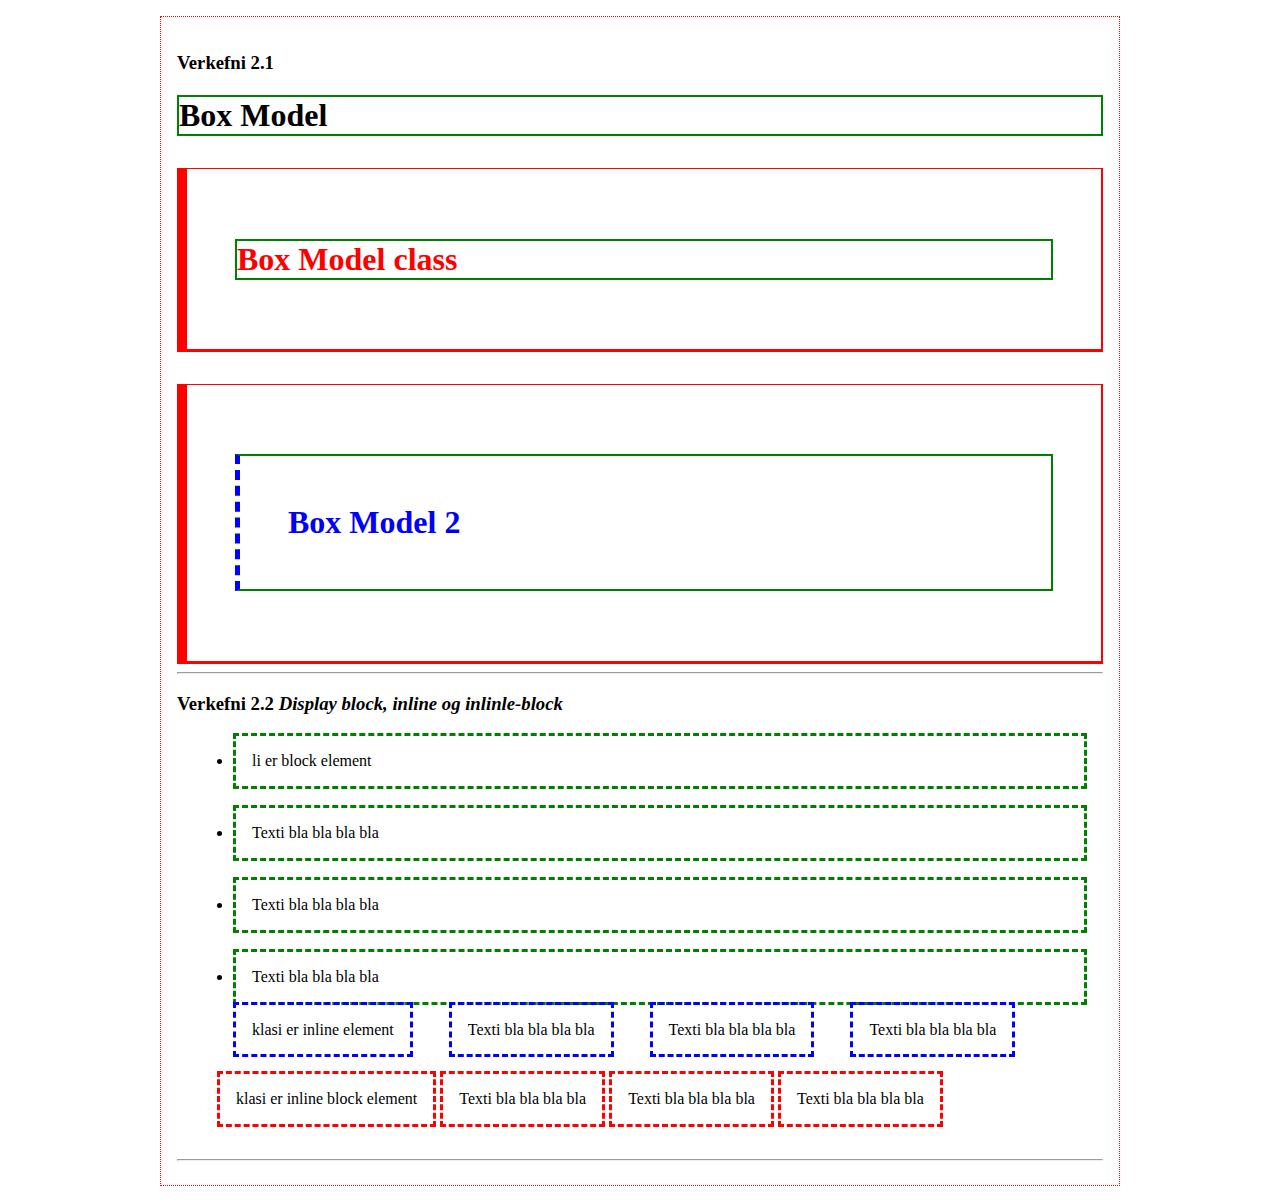
<file: verkefni-2/html-css/boxmodel.html>
﻿<!DOCTYPE HTML> <!-- þetta er html5 staðallinn -->
<html>
	<head>
		<meta charset="utf-8">
		<title>Box Módelið</title>
		<link href="BoxMode.css" rel="stylesheet">
	</head>
	<body>
		<h3>Verkefni 2.1</h3>
		<!--fyrirsögn-->
		<h1>Box Model</h1>
		<!--fyrirsögn í div tagi-->
		<div class="box">
			<h1>Box Model class</h1>
		</div>
		<!--fyrirsögn í div tagi h1 er með klasa-->
		<div class="box">
			<h1 class="box2">Box Model 2</h1>
		</div>
		<hr>
		<h3>Verkefni 2.2 <em>Display block, inline og inlinle-block</em></h3>
		<ul class="blokk">
			<li>li er block element</li>
			<li>Texti bla bla bla bla</li>
			<li>Texti bla bla bla bla</li>
			<li>Texti bla bla bla bla</li>
		</ul>
		<ul class="inLine">
			<li>klasi er inline element</li>
			<li>Texti bla bla bla bla</li>
			<li>Texti bla bla bla bla</li>
			<li>Texti bla bla bla bla</li>
		</ul>
		<ul class="inlineBlokk">
			<li>klasi er inline block element</li>
			<li>Texti bla bla bla bla</li>
			<li>Texti bla bla bla bla</li>
			<li>Texti bla bla bla bla</li>
		</ul>
		<hr>
		




	</body>
</html>
</file>
<file: verkefni-3/styles.css>
html {
    scroll-behavior: smooth;
}
body {
    margin: 0;
    font-family: 'Rokkitt', serif;
    line-height: 1.5;
}
h1, h2, h3 {
    font-weight: 700;
    color: rgb(255, 166, 65);
} 
a {
    color: rgb(255, 166, 65);
}
a:visited {
    columns: rgb(221, 45, 1);
}
a:hover, a:active {
    columns: #000;
    text-decoration: none;
}

.topnav {
    display: flex;
    justify-content: center;
}
.topnav a{
    color:white;
    text-transform: uppercase;
    text-decoration: none;
}
.verkefni {
    text-align: right;
    margin-top: -1.2em;
    margin: 0;
}
.body-bg {
    background-image: linear-gradient(to bottom, rgb(73, 24, 22), rgb(49, 10, 0));    
    color: white;
}

.base-bg {
    background-color: rgb(255, 236, 185);
    background-image: linear-gradient(to bottom, rgb(209, 4, 4), rgb(49, 10, 0));    
    color: rgb(246, 226, 218);
    padding: 1em;
}
.header {
    padding: 0;
    display: grid;
    grid-template-columns: 1fr;
    align-items: center;
}
.header h1 {
    font-weight: 800;
    text-transform: uppercase;
    text-align: center;
    text-shadow: 0 -2px 8px rgb(255, 0, 0);
    color: rgb(255, 166, 65);
}
.col-2,
.col-3 {
    display: grid;
    grid-template-columns: 1fr;
}
.col-23 {
    display: grid;
    grid-template-columns: 1fr;
}
figure {
    background-color: rgba(0, 0, 0, 0.4); /* a er gagnsæi frá 0 til 1 */
    padding: 0;
    margin:0;
}
figure img {
    display: block;
}
.innermenu {
    background-color: #a00;
    display: flex;
    flex-flow: column;
    justify-content: center;
}
.innermenu a {
    color: #fff;
    padding: .5em;
    text-decoration: none;
    border-bottom: 1px solid #fff;
}
.innermenu a:last-child {
    border: 0;
}
/****** standard IMG *********/

img {
     max-width: 100%;
     height: auto;
}
figure {
    margin:0;
}

.footer {
    color: rgb(255, 166, 65);
    padding: 1em;
}
.footer ul{
    list-style: none;
}
a, .footer a {
    color: rgb(255, 166, 65);
}
.footer a {
    line-height: 1.5;
}
.footer a:visited {
    color: rgb(255, 81, 0);
}
.footer a:active, .footer a:hover {
    text-decoration: none;
}
blockquote {
    margin: 0;
}
.copy {
    text-align: center;
}
/* ******** 48em ********* */
@media screen and (min-width:48em) {
    .col-2 {
        grid-template-columns: 1fr 1fr;
        gap: 2em;
    }
    .col-3 {
        grid-template-columns: 1fr 1fr;
        gap: 1em;
        row-gap: 1em;
    }
    .col-23 {
        grid-template-columns: 1.25fr 1fr;
        gap: 1em;
    }
    .fcol-3 {
        display: grid;
        grid-template-columns: 1fr 1fr 1fr;
    }
    .header h1 {
        font-size: 4em;
    }
    .innermenu {
        background-color: blue;
        display: flex;
        flex-flow: row wrap;
        justify-content: space-around;
    }
    .innermenu a {
        border: 0;
        border-right: 1px solid #fff;
    }
    .innermenu a:last-child {
        border: 0;
    }
    .topnav {
        display: flex;
        justify-content: flex-end;
    }
    .topnav a{
        padding-left: 4em;
    }
    .verkefni {
        text-align: right;
        margin-top: -1.2em;
        margin-bottom: 3.5em;
    }
}
@media screen and (min-width:60em) {
    .col-3 {
        grid-template-columns: 1fr 1fr 1fr;
        gap: 2em;
        row-gap: 2em;
    }
    .col-23 {
        grid-template-columns: 2fr 1fr;
        gap:2em
    }

}
@media screen and (min-width:80em) {
    .container {
        max-width: 80em;
        margin: 0 auto;
    }
    .col-23 {
        gap:4em
    }
    .frey {
        padding-left: 2em;
    }
}
</file>
<file: verkefni-3/iframe.css>
/* Rétt hlutfall youtube > iframe  (.gluggi) 

   óskuð breidd deilt í upphaflega breidd = n% 

   til að finna rétta hæð : n%  * upphafleg hæð 
*/

/* 20em */
.mapframe,
.gluggi {
    width:18em; 
    height:10.5em;
}

@media screen and (min-width: 25em) {
  .mapframe,
  .gluggi {
      width:23em; /*368px;*/ 
      height:13em; /*207px;*/ 
    }
 }

@media screen and (min-width: 30em) {
  .mapframe,
  .gluggi {
     width:28em;     /*448px*/
     height:15.75em; /*252px;*/ 
    }
 }
 @media screen and (min-width: 40em) {
  .mapframe,
  .gluggi {
     width:38em;     
     height:22em;  
    }
 }

@media screen and (min-width: 48em) {
    .gluggi {
      width:35em;     /*560px;*/
      height:19.7em; /*315px;*/
    }
    .mapframe {
      width: 100%;
      height:19em;
  }
 }

@media screen and (min-width:60em){
  .gluggi {
    width:40.5em;
    height:23em;
  }
  .mapframe {
    height:22.5em;
  }
}

@media screen and (min-width: 80em) {
    .gluggi {
      width:50em; /*800px;*/ 
      height:28.125em; /*450px;*/ 
    }
    .mapframe {
      height:28em;
  }
  }
</file>
<file: docs/verkefni-5/styles/style.css>
html {
  font-size: 1em;
  font-family:  sans-serif;
  background-color: #00539F;
}

body {
  width: 600px;
  margin: 0 auto;
  background-color: #FF9500;
  padding: 0 20px 20px 20px;
  border: 5px solid black;
}
h1 {
  font-size: 3em;
  text-align: center;
  margin: 0;
  padding: 20px 0;
  color: #00539F;
  text-shadow: 3px 3px 1px black;
}

p, li {
  font-size: 16px;
  line-height: 2;
  letter-spacing: 1px;
}

img {
  display: block;
  margin: 0 auto;
}
/*
img {
  display: block;
  width: 80%;
  height: auto;
  margin: 1em auto;
}

/* ANIMATION */
/*
.rotate {
  animation: rotation 8s infinite linear;
}

@keyframes rotation {
  from {
    transform: rotate(0deg);
  }
  to {
    transform: rotate(359deg);
  }
}*/
</file>
<file: verkefni-2/html-css/stilsida.css>
body {
	max-width: 80em; /* 1em = 16px. 80em = 1280px */
	font-family:'Segoe UI', Tahoma, Geneva, Verdana, sans-serif;
	margin: 1em auto; /* 1em = 16px 1em top+bottom - left+right*/
	padding: 1em; 
	border: 1px solid red;
}
h1 {
	color:rgb(31, 71, 20);
	font-variant: small-caps;
}
h2, strong {
	color: #800; /* #88 00 00  = RGB rgb(128, 0, 0) */
}
em {
	color: rgb(41, 33, 151);
}
a {
	color: green;
	font-style: italic;
}
a:hover {
	background-color: yellow;
}

.graenn{
	color: green;
}
.lennon p {
	color: blue;
	font-style: italic;
}
</file>
<file: verkefni-2/html-grid/styles.css>
* {
    box-sizing: border-box;
}
body {
	max-width: 60em;
 	margin: 0 auto;
}
h3 {
  text-align: center;
}
/******  CSS grid  ******/

/***** 0 - 37.5em ******/

.col-2 {
  display: grid;
  grid-template-columns: 1fr;      
}
.col-3 {
  display: grid;
  grid-template-columns: 1fr; 
}
.col-4 {
  display: grid;
  grid-template-columns: 1fr;     
}

.col-2, .col-3, .col-4 {
  gap:2em;
  row-gap: 1em;
  border:1px solid #888;
  padding: 1em; 
}

/***************************/
header,
footer {
    background: #deeadd;
    text-align: center;
    margin-top: 0;
    padding: 1em;
}
/******  Viðmið (Breakpoints)  ******/

@media screen and (min-width:37.5em) {
  .col-4 {
    grid-template-columns: 1fr 1fr;      /* 2 dálkar 50%*/
  }  
}

@media screen and (min-width:48em) {
  .col-2 {
    grid-template-columns: 1fr 1fr;      /* 2 dálkar 50%*/
  }
  .col-3 {
    grid-template-columns: repeat(2, 1fr); 
  }
  .col-4 {
    grid-template-columns: repeat(2, 1fr);  
  }  

}

@media screen and (min-width:60em) {
  .col-2 {
    grid-template-columns: 1fr 1fr;      /* 2 dálkar 50%*/
  }  
  .col-3 {
    grid-template-columns: repeat(3, 1fr); /* 3 dálkar 33.3333% */
  }
  .col-4 {
    grid-template-columns: repeat(4, 1fr);      /* 4 dálkar 25%*/
  }  
  .footer {
    display: flex; 
    flex-flow: row;  /* ath*/
    justify-content: space-around;
    align-items: center;
    margin:0;
    padding: 0;
    list-style-type: none;
  }
}
</file>
<file: verkefni-4/css/styles2.css>
html {
    scroll-behavior: smooth;
}
* {
    box-sizing: border-box;
}
body {
    line-height: 1.4;
    font-family: 'Open Sans', sans-serif;
    /*background-color: #1d52c5;*/
    background-image: linear-gradient(#1d52c5, #2c416d);
    color: rgb(255,255,255);
    margin: 0;
}
.bg-grunnur {
    background-image: linear-gradient(rgb(249, 221, 179),rgb(255, 253, 249));
}
.header, .main, .footer {
    padding: 1em;
}
.header h1 {
    font-size: 2.5em;
    font-weight: 300;
    text-align: center;
}
.topnav {
    display: flex;
    flex-flow: row;
    justify-content: space-around;
}
.topnav a {
    display: block;
    color: rgb(247, 223, 181);
    text-decoration: none;
}
.foot a {
    color: wheat;
}
.foot a:visited {
    color: #fff;
}
.foot a:hover {
    text-decoration: none;
}
.foot li {
    list-style-type: none;
    padding-bottom: .5em;
}
.footer {
    line-height: 1.8;
}
.footernav {
    list-style-type: none;
}
.footernav a {
    color: rgb(247, 223, 181);
    text-decoration: none;
}
.footernav a:visited {
    color: rgb(255, 186, 96);
}
.footernav a:hover, .footernav a:active {
    text-decoration: underline;
}
.verkefni {
    display: none;
}
.main, .main a {
    color: rgb(44, 44, 44);
}
.col-2, .col-3, .col-4 {
    display: grid;
}
.copy {
    text-align: center;
}
.innerlinks {
    display: flex;
    flex-flow: column;
    justify-content: center;
    background-image: linear-gradient(#1d52c5, #2c416d);
}
.innerlinks a{
    display: block;
    text-align: center;
    padding: .5em 1em;
    color: white;
    text-decoration: none;
    border-bottom: 1px solid white;
}
blockquote {
    background-color: rgba(255,255,255, 0.5); /* 50% gegnsæi */
    padding: 1em;
}
.topbutt {
    display: block;
    color: #1d52c5;
    background-color: rgba(255,255,255, 0.5);
    border-radius: 50%;
    padding: 0 .4em;
    text-decoration: none;
    font-size: 1.5em;
    position: fixed;
    top: .4em;
    right: .4em;
}
img {
    max-width: 100%;
    height: auto;
}
/* viðmið - breakpoints */

@media screen and (min-width:37.5em){ /* 600px */
    .col-2, .col-3 {
        grid-template-columns: 1fr 1fr;
        gap: 2em;
    }
    .topnav {
        margin-top: 3.5em;
    }
    .innerlinks {
        display: flex;
        flex-flow: row wrap;
    }
    .innerlinks a {
        border: 0;
    }
}
@media screen and (min-width:48em){  /* 760px */
    body {
        line-height: 1.5;
    }
    .header h1 {
        font-size: 4em;
        text-align: left;
        margin-bottom: 0;
    }
    .verkefni {
        display: block;
        text-align: right;
    }
    .topnav {
        display: flex;
        flex-flow: row;
        justify-content: end;
    }
    .topnav a {
        padding-left: 3em;
    }

    .col-3 {
        grid-template-columns: 1fr 1fr 1fr;
        gap: 2em;
    }
    .topbutt {
        padding: 0 .4em;
        font-size: 2em;
        top:auto;
        bottom: 1em;
        right: 1em;
    }
}
@media screen and (min-width: 60em){  /* 960px */

    .header, .main, .footer {
        max-width: 60em;
        margin: 0 auto;
    }
    .innerlinks a {
        border-right: 1px solid white;
    }
    .innerlinks a:last-child {
        border:0;
    }
    .container {
        max-width: 60em; /* verður ekki breiðari dálkur */
        margin: 0 auto; /* top+bottom og left+right */
        padding: 0;
    }
}
@media screen and (min-width: 80em){ 
    .col-21 {
        display: grid;
        grid-template-columns: 1fr 1fr;
        gap: 3em;
    }
    .header, .main, .footer {
        max-width: 80em;
    }
    .copy {
        padding-bottom: 4.75em;
    }
    .container {
        max-width: 76em; /* verður ekki breiðari dálkur */
    }
}
</file>
<file: verkefni-2/html-css/BoxMode.css>
* {
	box-sizing: border-box;
}
body {
	max-width: 60em; /*960px f skjái 1048px*/
	margin: 1em auto; /* top+bottom = 1em og auto L-R */
	padding: 1em;
	border: 1px dotted red; /* skipanir í einni */
}
h1 {
	border: 2px solid green;
}
.box {
	color: red;
	padding: 3em;
	margin-top: 2em;
	border: 5px solid red;
	border-width: 1px 2px 3px 10px;
}
.box2 {
	color: blue;
	border-left: 5px dashed blue;
	padding: 1.5em
}
/* V2.2*/
.blokk li {
	border: 3px dashed green;
	padding: 1em;
	margin: 1em;
}
.inLine li{
	display: inline;
	border: 3px dashed blue;
	padding: 1em;
	margin: 1em;
}
.inlineBlokk li{
	display: inline-block;
	border: 3px dashed red;
	padding: 1em;
	margin: 1em  0;
}
.col-1-3, .col-1-2 {
	border: 1px solid;
	padding: 1em;
}
.col-1-3 {
	width: 33.3333%;
	float: left;
}
.col-1-2 {
	width: 50%;
	float: left;
}

.group:before,
.group:after {
  content: "";
  display: table;
}
.group:after {
  clear: both;
}
.group {
  *zoom: 1;
}
</file>
